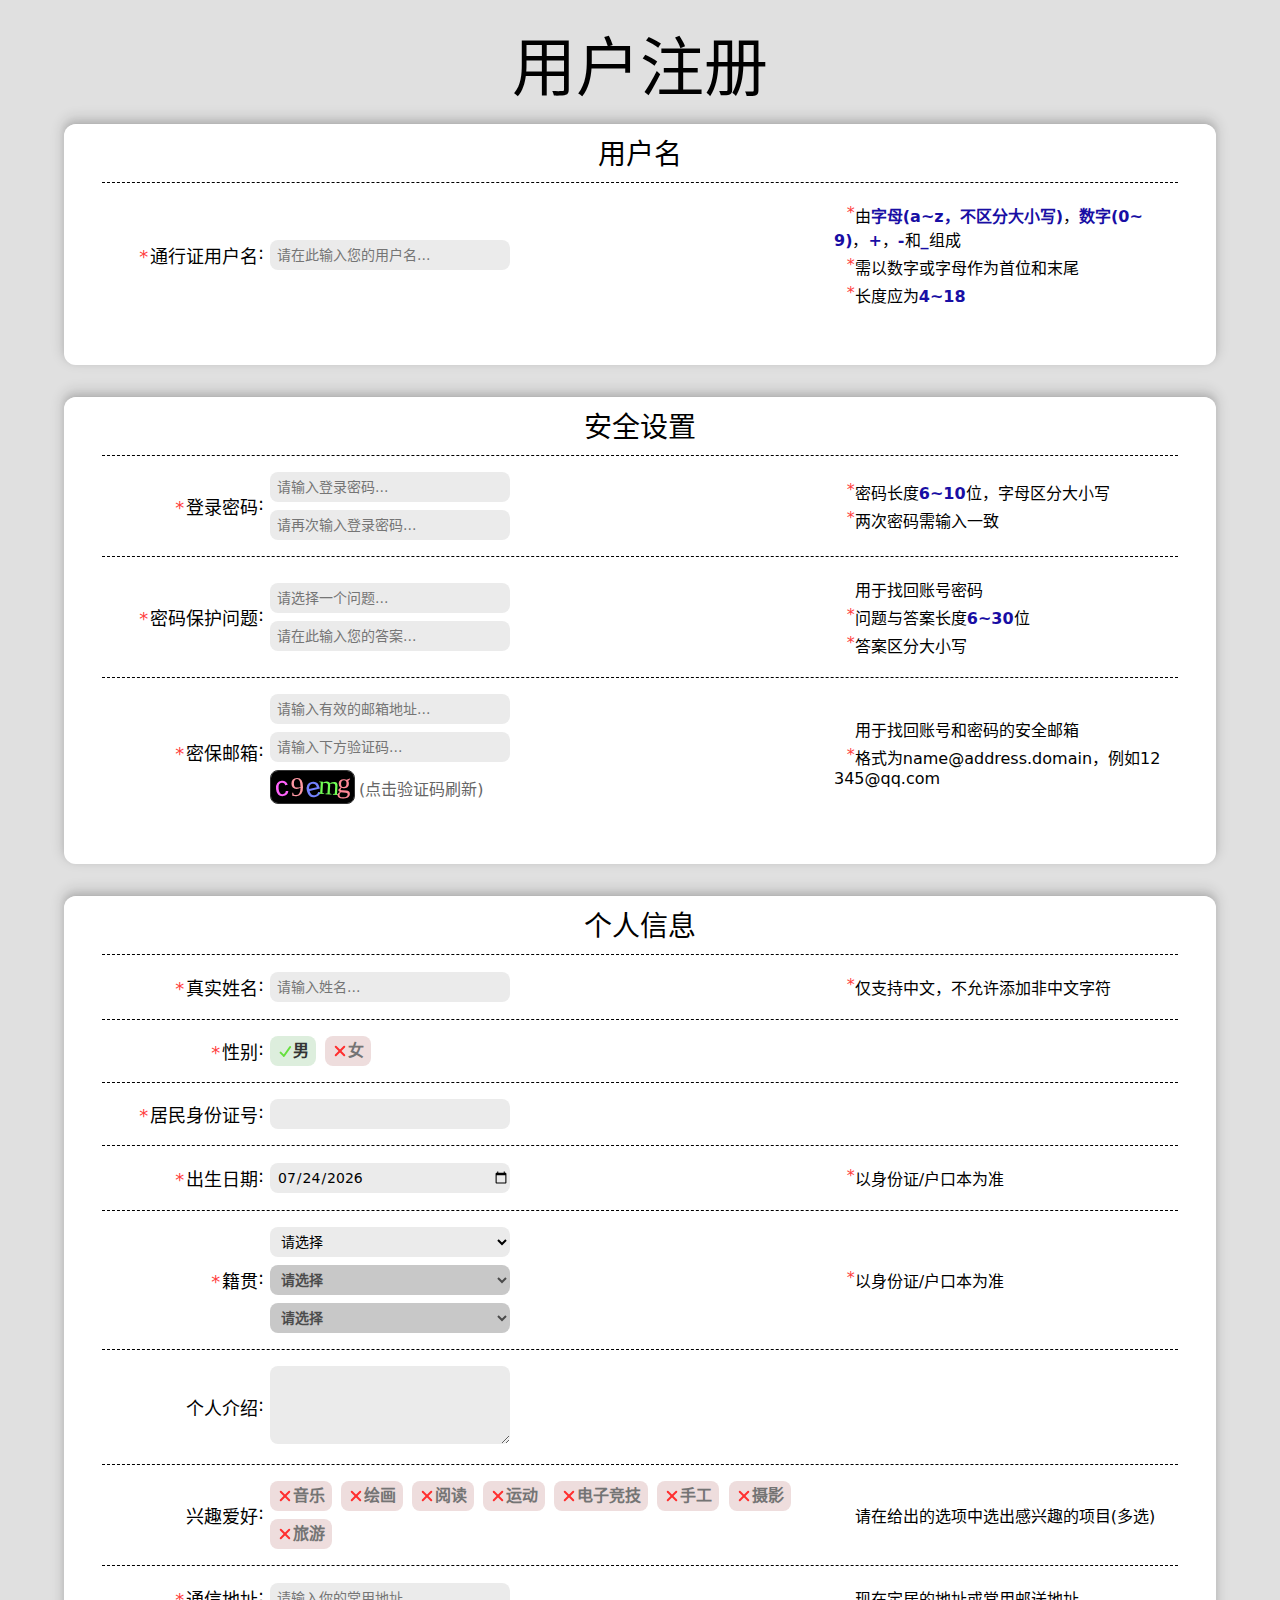
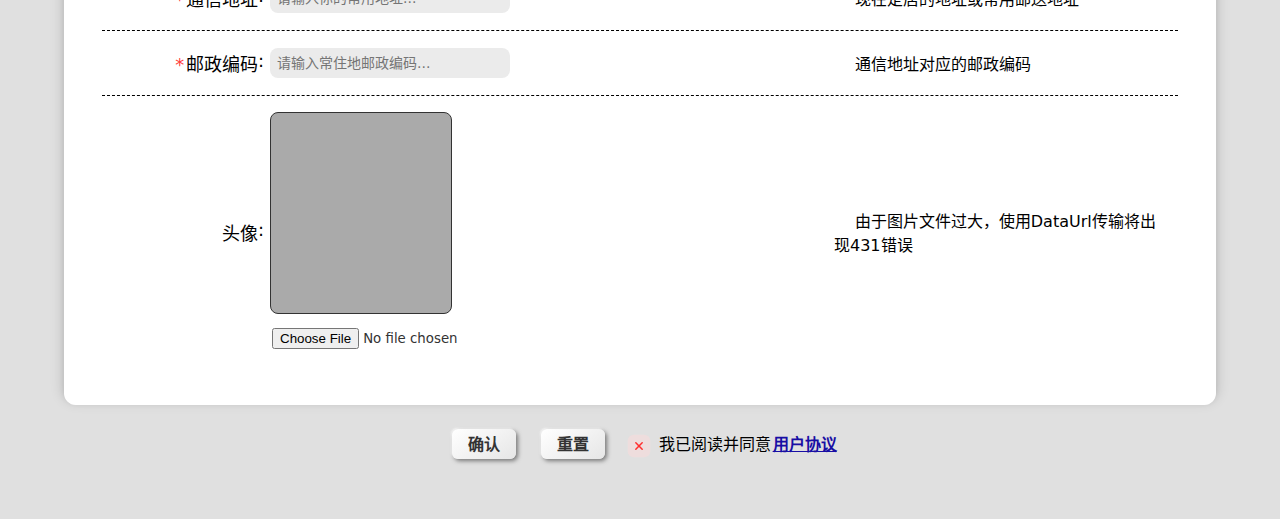
<file: index.html>
<!DOCTYPE html>
<html lang="zh-cn">

<head>
  <meta charset="UTF-8" />
  <meta lang="zh-cn" />
  <meta name="viewport" content="width=device-width, initial-scale=1.0" />
  <title>用户注册</title>
  <link href="style/theme.css" rel="stylesheet" type="text/css" />
  <link href="style/style.css" rel="stylesheet" type="text/css" />
</head>

<body>
  <div class="wrapper layer_base">
    <h1 align="center">用户注册</h1>
    <form name="registry" action="registry.html" method="get" onsubmit="return finalCheck()">
      <fieldset class="layer_middle">
        <legend class="title">用户名</legend>
        <table>
          <tbody>
            <tr class="layer_content">
              <td class="td_head emphasizer" align="right">
                <p>通行证用户名</p>
              </td>
              <td class="td_ele">
                <div>
                  <input type="text" name="username" id="username" placeholder="请在此输入您的用户名..." required />
                </div>
              </td>
              <td class="td_tip">
                <p class="tip emphasizer">
                  由<strong>字母(a~z，不区分大小写)</strong>，<strong>数字(0~9)</strong>，<strong>+</strong>，<strong>-</strong>和<strong>_</strong>组成
                </p>
                <p class="tip emphasizer">需以数字或字母作为首位和末尾</p>
                <p class="tip emphasizer">长度应为<strong>4~18</strong></p>
              </td>
            </tr>
          </tbody>
        </table>
      </fieldset>
      <fieldset class="layer_middle">
        <legend class="title">安全设置</legend>
        <table>
          <tbody>
            <tr class="layer_content">
              <td class="td_head emphasizer" align="right">
                <p>登录密码</p>
              </td>
              <td class="td_ele">
                <div>
                  <input type="password" name="password" id="password" placeholder="请输入登录密码..." required />
                </div>
                <div>
                  <input type="password" id="password_confirm" placeholder="请再次输入登录密码..." required />
                </div>
              </td>
              <td class="td_tip">
                <p class="tip emphasizer">
                  密码长度<strong>6~10</strong>位，字母区分大小写
                </p>
                <p class="tip emphasizer">两次密码需输入一致</p>
              </td>
            </tr>
            <tr class="layer_content">
              <td class="td_head emphasizer" align="right">
                <p>密码保护问题</p>
              </td>
              <td class="td_ele">
                <div>
                  <input type="text" name="security_question" id="security_question" list="sec_question_list"
                    placeholder="请选择一个问题..." required />
                  <datalist id="sec_question_list">
                    <option value="你最喜欢的游戏是？" />
                    <option value="你最喜欢的小说是？" />
                    <option value="你初中的语文老师是？" />
                    <option value="你的父母结婚日期是？" />
                    <option value="你的生日是？" />
                  </datalist>
                </div>
                <div>
                  <input type="text" name="sec_ques_ans" id="sec_ques_ans" placeholder="请在此输入您的答案..." required />
                </div>
              </td>
              <td class="td_tip">
                <p class="tip">用于找回账号密码</p>
                <p class="tip emphasizer">
                  问题与答案长度<strong>6~30</strong>位
                </p>
                <p class="tip emphasizer">答案区分大小写</p>
              </td>
            </tr>
            <tr class="layer_content">
              <td class="td_head emphasizer" align="right">
                <p>密保邮箱</p>
              </td>
              <td class="td_ele">
                <div>
                  <input type="email" name="security_email" id="security_email" placeholder="请输入有效的邮箱地址..." required />
                </div>
                <div>
                  <input type="text" id="verification" placeholder="请输入下方验证码..." autocomplete="false" required />
                </div>
                <div class="verification_container">
                  <canvas verification v-size="32" v-len="5"></canvas>
                  <p>(点击验证码刷新)</p>
                </div>
              </td>
              <td class="td_tip">
                <p class="tip">用于找回账号和密码的安全邮箱</p>
                <p class="tip emphasizer">
                  格式为name@address.domain，例如12345@qq.com
                </p>
              </td>
            </tr>
          </tbody>
        </table>
      </fieldset>
      <fieldset class="layer_middle">
        <legend class="title">个人信息</legend>
        <table>
          <tbody>
            <tr class="layer_content">
              <td class="td_head emphasizer" align="right">
                <p>真实姓名</p>
              </td>
              <td class="td_ele">
                <div>
                  <input type="text" name="name" id="name" placeholder="请输入姓名..." required />
                </div>
              </td>
              <td class="td_tip">
                <p class="tip emphasizer">仅支持中文，不允许添加非中文字符</p>
              </td>
            </tr>
            <tr class="layer_content">
              <td class="td_head emphasizer" align="right">
                <p>性别</p>
              </td>
              <td class="td_ele">
                <label class="checkbox_custom">
                  <input type="radio" name="gender" value="male" checked />
                  <span class="checkbox">男</span>
                </label>
                <label class="checkbox_custom">
                  <input type="radio" name="gender" value="female" />
                  <span class="checkbox">女</span>
                </label>
              </td>
              <td class="td_tip">
                <p class="tip">&nbsp;</p>
              </td>
            </tr>
            <tr class="layer_content">
              <td class="td_head emphasizer" align="right">
                <p>居民身份证号</p>
              </td>
              <td class="td_ele">
                <div>
                  <input type="text" name="idcode" id="idcode" required />
                </div>
              </td>
              <td class="td_tip">
                <p class="tip">&nbsp;</p>
              </td>
            </tr>
            <tr class="layer_content">
              <td class="td_head emphasizer" align="right">
                <p>出生日期</p>
              </td>
              <td class="td_ele">
                <div>
                  <input type="date" name="birthday" id="birthday" required />
                </div>
              </td>
              <td class="td_tip">
                <p class="tip emphasizer">以身份证/户口本为准</p>
              </td>
            </tr>
            <tr class="layer_content">
              <td class="td_head emphasizer" align="right">
                <p>籍贯</p>
              </td>
              <td class="td_ele">
                <div>
                  <select name="province" id="address_province" required>
                    <option value="None" disabled selected>请选择</option>
                  </select>
                </div>
                <div>
                  <select name="city" id="address_city" disabled required>
                  <option value="None" disabled selected>请选择</option>
                </select>
                </div>
                <div>
                  <select name="region" id="address_region" disabled required>
                  <option value="None" disabled selected>请选择</option>
                </select>
                </div>
              </td>
              <td class="td_tip">
                <p class="tip emphasizer">以身份证/户口本为准</p>
              </td>
            </tr>
            <tr class="layer_content">
              <td class="td_head" align="right">
                <p>个人介绍</p>
              </td>
              <td class="td_ele">
                <div>
                  <textarea name="resume" id="resume" cols="20" rows="4"></textarea>
                </div>
              </td>
              <td class="td_tip"></td>
            </tr>
            <tr class="layer_content">
              <td class="td_head" align="right">
                <p>兴趣爱好</p>
              </td>
              <td class="td_ele">
                <label class="checkbox_custom">
                  <input type="checkbox" name="interest" value="音乐" />
                  <span class="checkbox">音乐</span>
                </label>
                <label class="checkbox_custom">
                  <input type="checkbox" name="interest" value="绘画" />
                  <span class="checkbox">绘画</span>
                </label>
                <label class="checkbox_custom">
                  <input type="checkbox" name="interest" value="阅读" />
                  <span class="checkbox">阅读</span>
                </label>
                <label class="checkbox_custom">
                  <input type="checkbox" name="interest" value="运动" />
                  <span class="checkbox">运动</span>
                </label>
                <label class="checkbox_custom">
                  <input type="checkbox" name="interest" value="电子竞技" />
                  <span class="checkbox">电子竞技</span>
                </label>
                <label class="checkbox_custom">
                  <input type="checkbox" name="interest" value="手工" />
                  <span class="checkbox">手工</span>
                </label>
                <label class="checkbox_custom">
                  <input type="checkbox" name="interest" value="摄影" />
                  <span class="checkbox">摄影</span>
                </label>
                <label class="checkbox_custom">
                  <input type="checkbox" name="interest" value="旅游" />
                  <span class="checkbox">旅游</span>
                </label>
              </td>
              <td class="td_tip">
                <p class="tip">请在给出的选项中选出感兴趣的项目(多选)</p>
              </td>
            </tr>
            <tr class="layer_content">
              <td class="td_head emphasizer" align="right">
                <p>通信地址</p>
              </td>
              <td class="td_ele">
                <div>
                  <input type="text" name="address" id="address" placeholder="请输入你的常用地址..." required />
                </div>
              </td>
              <td class="td_tip">
                <p class="tip">现在定居的地址或常用邮送地址</p>
              </td>
            </tr>
            <tr class="layer_content">
              <td class="td_head emphasizer" align="right">
                <p>邮政编码</p>
              </td>
              <td class="td_ele">
                <div>
                  <input type="text" name="mailcode" id="mailcode" placeholder="请输入常住地邮政编码..." required />
                </div>
              </td>
              <td class="td_tip">
                <p class="tip">通信地址对应的邮政编码</p>
              </td>
            </tr>
            <tr class="layer_content">
              <td class="td_head" align="right">
                <p>头像</p>
              </td>
              <td class="td_ele">
                <canvas id="display" bgcolor="red" background="red" width="180" height="200">
                  Canvas is not supported on your explorer
                </canvas>
                <br />
                <div>
                  <input type="text" style="display: none" name="avator" id="avatorData" />
                <input type="file" id="avatorFile" accept="image/*" />
                </div>
              </td>
              <td class="td_tip">
                <p class="tip">
                  由于图片文件过大，使用DataUrl传输将出现431错误
                </p>
              </td>
            </tr>
          </tbody>
        </table>
      </fieldset>
      <div align="center" class="footer" style="margin: 10px auto">
        <input id="btn_compl" type="submit" value="确认" onclick="finalCheck" />
        <input id="btn_reset" type="reset" value="重置" onclick="formReset()" />
        <label class="checkbox_custom" style="transform: scale(0.75)">
          <input type="checkbox" name="plicy" />
          <span class="checkbox"></span>
        </label>
        <p style="display: inline-block">
          我已阅读并同意<a class="clickable" onclick="((e)=>{alert('用户协议：尚未完成。')})()" tabindex="0">用户协议</a>
        </p>
      </div>
    </form>
  </div>
  <div id="notif" class="notif_box hidden" onclick="navError();closeWarning();">
    <span class="notif_msg_box">
      <p id="notif_msg" align="left"></p>
    </span>
  </div>
</body>
<script type="text/javascript" src="lib/library.js"></script>
<script type="text/javascript" src="lib/verification.js"></script>
<script type="text/javascript" src="lib/checkrules.js"></script>
<script type="text/javascript" src="lib/locs.js"></script>
<script type="text/javascript" src="script.js"></script>

</html>
</file>
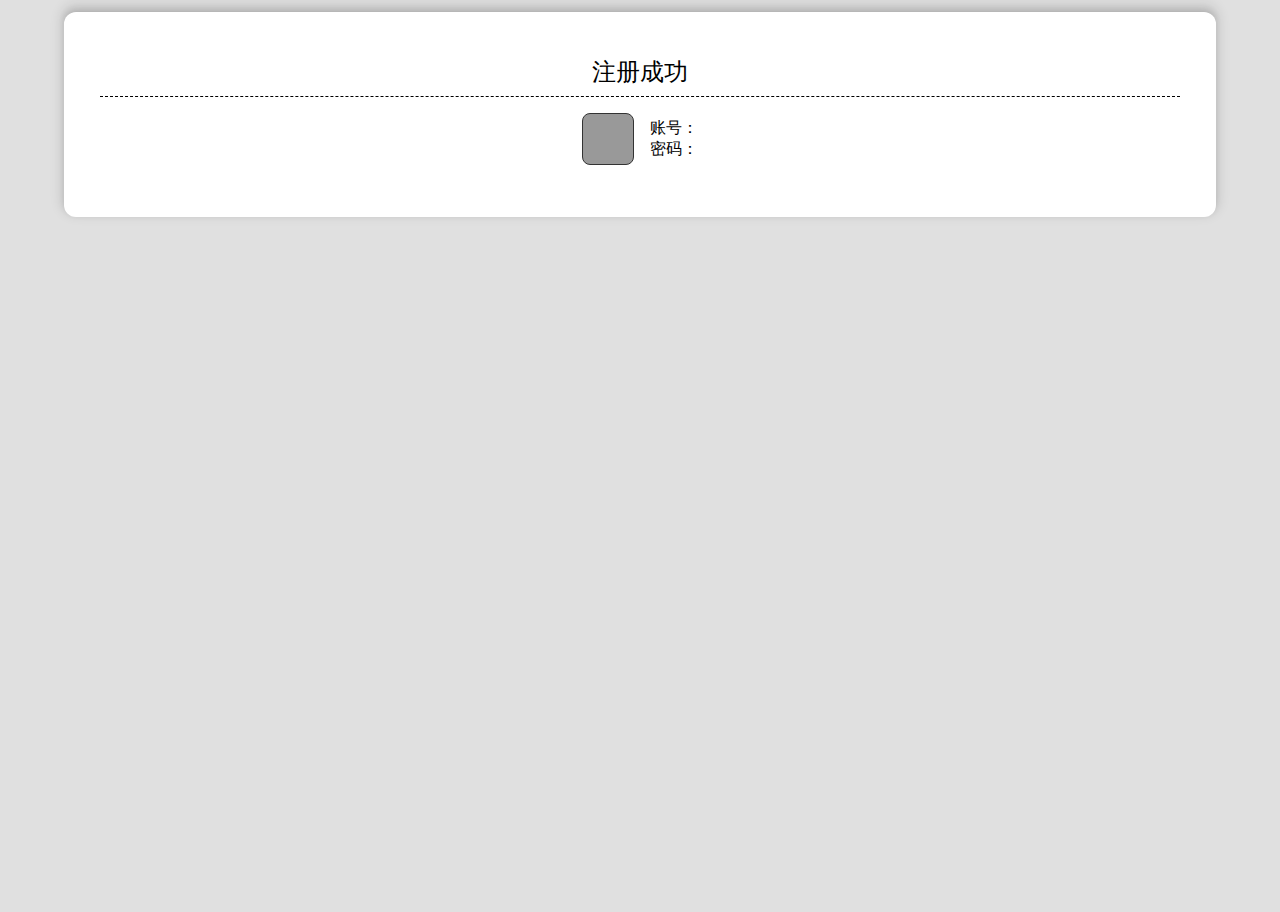
<file: registry.html>
<!DOCTYPE html>
<html>

<head>
    <meta charset="UTF-8" />
    <meta name="viewport" content="width=device-width, initial-scale=1.0" />
    <title>Document</title>
    <link href="style/theme.css" rel="stylesheet" type="text/css">
    <link href="style/style.css" rel="stylesheet" type="text/css">
    <style>
        .layer_middle {
            &>div {
                display: flex;
                justify-content: center;
                align-items: center;
            }
        }

        .container>* {
            left: 50%;
            right: 50%;
            margin: 8px;
        }

        span {
            display: flexbox;

            &>p {
                display: inline;
            }
        }
    </style>
</head>

<body>
    <div class="wrapper layer_base">
        <div class="layer_middle">
            <div class="container">
                <div></div>
                <h2 align="center">注册成功</h2>
                <div></div>
            </div>
            <div class="layer_content container">
                <canvas id="cvs" width="50" height="50" style="background-color: #999;">Canvas is not supported on your
                    explorer!</canvas>
                <div>
                    <span>
                        账号：<p id="username"></p>
                    </span>
                    <br>
                    <span>
                        密码：<p id="password"></p>
                    </span>
                </div>
            </div>
        </div>
    </div>
</body>

<script type="text/javascript" src="lib/library.js"></script>
<script type="text/javascript">

    $("#username").innerText = args["username"];
    $("#password").innerText = args["password"];
    cvs = $("#cvs");
    ctx = cvs.getContext('2d');
    var img = new Image();
    img.src = decodeURIComponent(args["avator"]);
    img.onload = function () {
        ctx.drawImage(img, 0, 0, cvs.width, cvs.height);
    };
</script>

</html>
</file>
<file: style/theme.css>
/*
    尝试做一个拟态风格主题CSS
*/

/**
*  基本层级样式
**/
@font-face {
  font-family: "HYWH";
  src: url("font/HYWH.ttf");
  font-weight: normal;
  font-style: normal;
}

:root {
  --outer-border: 12px;
  --inner-border: 12px;
  --radius-small: 4px;
  --shadow-3:
    0px -6px 16px -8px rgba(0, 0, 0, 0.08),
    0px -9px 28px 0px rgba(0, 0, 0, 0.05),
    0px -12px 48px 16px rgba(0, 0, 0, 0.03);
  --shadow-1: 0px -1px 2px -2px rgba(0, 0, 0, 0.16),
    0px -3px 6px 0px rgba(0, 0, 0, 0.12),
    0px -5px 12px 4px rgba(0, 0, 0, 0.09);
  --shadow-in-1: inset 0px -1px 2px -2px rgba(0, 0, 0, 0.16),
    inset 0px -3px 6px 0px rgba(0, 0, 0, 0.12),
    inset 0px -5px 12px 4px rgba(0, 0, 0, 0.09);
  --shadow-in-2: inset 0px -1px 2px -2px rgba(0, 0, 0, 0.5),
    inset 0px -3px 6px 0px rgba(0, 0, 0, 0.12),
    inset 0px -5px 12px 4px rgba(0, 0, 0, 0.09);
}

.layer_base {
  width: 100%;
}

.layer_middle {
  --margin-lr: min(5%, 64px);
  margin-top: 12px;
  margin-left: var(--margin-lr);
  margin-right: var(--margin-lr);
  padding: 36px;
  border-radius: var(--outer-border);
  background-color: #fff;
  background-color: -webkit-linear-gradient(145deg, #ebebeb, #d4d4d4);
  box-shadow: var(--shadow-1)
}

.layer_content {
  display: flex;
  width: 100%;
  align-items: center;
  margin: 0;
  padding: calc(2 * var(--radius-small)) 0;
  border-top: 1.3px dashed black;

  & > td {
    display: flexbox;
    box-sizing: border-box;
  }
}

.title {
  margin: 0;
  transform: translateY(28px);
  text-align: center;
  font-size: 28px;
  font-weight: 500;
  color: #000000;
  text-shadow: -1px -1px 4px #ffffff;
}

h1 {
  text-align: center;
  font-size: 64px;
  font-weight: normal;
  transform: translateY(16px);
  text-shadow: 2px 2px 2px 3px #525252, -2px -2px 6px #b3b3b3;
  margin: 0;
}

/**
*  各种输入
**/

/* 输入框 */
select,
input[list],
input[type="text"],
input[type="number"],
input[type="password"],
input[type="email"],
input[type="date"] {
  transition: 0.4s all;
  box-sizing: border-box;
  margin: 4px;
  border: 0;
  border-radius: 8px;
  min-width: 240px;
  line-height: 30px;
  height: 30px;
  padding-left: 0.5em;
  color: #000;
  font-size: 14px;
  font-weight: normal;
  background-color: #ebebeb;

  &:disabled {
    color: #000000;
    font-weight: bolder;
    background-color: #6c6c6c86;
  }
}

textarea {
  transition-property: color, font, background;
  transition-duration: .4s;
  transition-timing-function: ease;
  box-sizing: border-box;
  margin: 4px;
  border: 0;
  border-radius: 8px;
  min-width: 240px;
  padding: 0.5em;
  color: #000;
  font-size: 14px;
  font-weight: normal;
  background-color: #ebebeb;

  &:disabled {
    color: #000000;
    font-weight: bolder;
    background-color: #6c6c6c86;
  }
}


canvas {
  width: auto;
  height: auto;
  margin: 4px;
  box-sizing: content-box;
  border: 1.2px solid #333;
  background-color: #aaa;
  border-radius: 8px;
  /* 避免连续点击时选择中文 */
  user-select: none;
  -webkit-user-select: none;
}

input[type="file"] {
  display: inline-flexbox;
  vertical-align: middle;
  padding: 2px;
  margin: 4px;
  border-radius: 4px;
  color: #333;
}

input#file-upload-button {
  margin: auto;
  border: 0;
  background: transparent;
}

/* 多选框和单选框 */
label.checkbox_custom {
  display: inline-block;
  box-sizing: border-box;
  height: max-content;
  border: 0;
  padding: 0;
  margin: 4px 0 4px 4px;
  width: fit-content;
}

input[type="checkbox"],
input[type="radio"] {
  display: none;
  height: 30px;

  & + .checkbox {
    -moz-user-select: none;
    -khtml-user-select: none;
    -webkit-user-select: none;
    user-select: none;

    position: relative;
    display: inline-block;
    box-sizing: border-box;
    vertical-align: middle;
    white-space: nowrap;
    transition: 0.2s all;

    height: 30px;
    line-height: 30px;
    min-width: 30px;
    font-size: 16px;
    margin: 0;
    padding-left: 23px;
    padding-right: 7px;
    border-radius: 8px;
    color: #747474;
    font-weight: bold;
    background: #edd;
  }

  &:checked + .checkbox {
    color: #333;
    background: #ded;
  }

  &:not(:checked):hover + .checkbox {
    color: #000;
  }

  &:checked + .checkbox::after,
  &:checked + .checkbox::before {
    content: "";
    position: absolute;
    background-color: #66e03d;
    border-radius: 1px;
    transition: 0.2s all;
  }

  &:checked + .checkbox::before {
    top: 15.12px;
    left: 11.26px;
    width: 2px;
    height: 6px;
    transform: rotateZ(-45deg);
  }

  &:checked + .checkbox::after {
    top: 8.6px;
    left: 15.99px;
    width: 2px;
    height: 13px;
    transform: rotateZ(35deg);
  }

  &:not(:checked) + .checkbox::after,
  &:not(:checked) + .checkbox::before {
    content: "";
    position: absolute;
    background-color: #ff2f2f;
    top: 8px;
    left: 14px;
    width: 2px;
    height: 14px;
    border-radius: 1px;
    transition: 0.2s all;
  }

  /*未选中复选框常规状态*/
  &:not(:checked) + .checkbox::before {
    transform: rotateZ(45deg);
  }

  &:not(:checked) + .checkbox::after {
    transform: rotateZ(-45deg);
  }

  /*未选中复选框获得焦点或被悬停*/
  &[type="checkbox"]:not(:checked):hover + .checkbox::before,
  &[type="checkbox"]:not(:checked) ~ .checkbox:focus::before {
    background-color: #0c55ff;
    transform: rotateZ(0deg);
  }

  &[type="checkbox"]:not(:checked):hover + .checkbox::after,
  &[type="checkbox"]:not(:checked) ~ .checkbox:focus::after {
    background-color: #0c55ff;
    transform: rotateZ(-90deg);
  }

  /*未选中单框获得焦点或被悬停*/
  &[type="radio"]:not(:checked):hover + .checkbox::before,
  &[type="radio"]:not(:checked) ~ .checkbox:focus::before {
    transform: rotateZ(135deg);
  }

  &[type="radio"]:not(:checked):hover + .checkbox::after,
  &[type="radio"]:not(:checked) ~ .checkbox:focus::after {
    transform: rotateZ(45deg);
  }
}

/* 按钮 */
button,
input[type="button"],
input[type="submit"],
input[type="reset"] {
  border: 0;
  box-sizing: border-box;
  height: 30px;
  line-height: 30px;
  padding: auto;
  padding-left: 16px;
  padding-right: 16px;
  font-size: 16px;
  margin: 10px;
  transition: 0.2s all;
  border-radius: 6px;
  /*默认*/
  font-weight: bold;
  color: #333;
  box-shadow: inset 0px 0px 0px #fff0, inset 0px 0px 0px #fff0,
    2px 2px 4px #787878, -1px -1px 2px #f9f9f9;
  background: linear-gradient(145deg, #ffffff, #e6e6e6);

  /*悬停*/
  &:hover {
    color: #000;
    box-shadow: inset 0px 0px 0px #fff0, inset 0px 0px 0px #fff0,
      2px 2px 4px #2b2b2b, -1px -1px 4px #f0f0f0;
    background: linear-gradient(145deg, #ffffff, #e6e6e6);
  }

  /*按下*/
  &:active {
    color: #666;
    box-shadow: inset 2px 2px 6px #8f8f8f, inset -2px -2px 6px #ffffff,
      0px 0px 0px #fff0, 0px 0px 0px #fff0;
    background: linear-gradient(145deg, #dddddd, #ebebeb);
  }

  /*禁用*/
  &:disabled {
    font-weight: normal;
    color: #000;
    box-shadow: inset 2px 2px 6px #0000005a, inset -2px -2px 6px #ffffffb3,
      0px 0px 0px #fff0, 0px 0px 0px #fff0;
    background: linear-gradient(225deg, #b8b8b8, #b8b8b8);
  }
}
</file>
<file: style/style.css>
/* 基本样式 */
:root {
  --head_width: 10rem;
  --tip_width: 22rem;
}

* {
  font-family: system-ui, -apple-system, BlinkMacSystemFont, "Segoe UI", Roboto,
    Oxygen, Ubuntu, Cantarell, "Open Sans", "Helvetica Neue", sans-serif;
  font-weight: normal;
}

html,
body,
head,
form {
  border: 0;
  padding: 0;
  margin: 0;
  width: 100%;
  height: 100%;
  background-color: rgb(224, 224, 224);
}

/* 表单和表格基本样式 */
fieldset {
  box-sizing: border-box;
  border: 0;
}

table {
  box-sizing: border-box;
  width: 100%;
}

tr {
  display: inline-flex;
}

td,
th {
  padding: 8px 4px;
}

/* 项目名 & 输入区域 & 提示词 */
.td_head {
  font-size: 18px;
  width: var(--head_width);

  & > p {
    display: inline;
  }

  &::after {
    content: ":";
    position: absolute;
  }
}

.td_ele {
  position: relative;
  padding: 4px;
  width: calc(100% - var(--head_width) - var(--tip_width));

  & > div:not(.indicater),
  & > span {
    position: relative;
    width: fit-content;
  }

  & > span {
    display: inline-block;
  }
}

.indicater {
  --bgcolor: #f33;
  position: absolute;
  line-height: 100%;
  background-color: var(--bgcolor);
  top: calc(0% + 4px);
  left: 100%;
  text-wrap: nowrap;
  border-radius: 8px;
  transition-property: opacity, scale, transform;
  transition-duration: .2s;
  transition-timing-function: ease;

  &.top {
    transform-origin: 50% 0;
  }

  &.left {
    transform-origin: 0 50%;

  }

  user-select: none;
  -webkit-user-select: none;

  &.hidden {
    scale: .4;
    opacity: 0;
    transform: translateY(-20%);
  }

  p {
    color: white;
    padding: 0.5em 1em;
    margin: 0;
  }

  &::before {
    content: "";
    --size: 12px;
    z-index: -1;
    width: var(--size);
    height: var(--size);
    rotate: 45deg;
    position: absolute;
    background-color: var(--bgcolor);
  }

  &.top::before {
    left: 50%;
    translate: -50% -8%;
  }

  &.left::before {
    top: 50%;
    translate: -8% -50%;
  }
}

.td_tip {
  width: var(--tip_width);
}

input.error {
  transition: all 0.2s;
  color: #ff0000;
  text-decoration: underline;
}

label {
  & > input.error {
    & {
      outline: #ff4040;
    }
  }
}

.clickable {
  cursor: pointer;
  text-decoration: underline;
  color: #180ea4;
  font-weight: bold;
  margin: auto 0.1em;
}

.emphasizer {
  position: relative;

  &.td_head::before {
    content: "*";
    position: relative;
    left: 4px;
    color: #ff4040;
  }

  &.tip::before {
    content: "*";
    position: absolute;
    left: -8px;
    top: 0px;
    color: #ff4040;
  }

  .tip:not(&):first-letter::before {
    content: "*";
    position: absolute;
    left: -8px;
    top: 0px;
    color: #000000;
  }
}

.tip {
  position: relative;
  text-indent: 10px;
  margin: 4px;
  padding: 0;
  text-indent: 1.3em;
  word-break: break-all;

  & > strong {
    font-weight: bold;
    color: #180ea4;
  }
}

.footer {
  padding-bottom: 48px;
  display: flexbox;
}

.notif_box {
  position: fixed;
  display: flex;
  align-items: center;
  transition: all 0.5s ease-in-out;
  top: 12px;
  right: 12px;
  min-width: min(40%, 20rem);
  box-sizing: border-box;
  padding: 12px;
  border-radius: 4px;
  background-color: #fff;
  backdrop-filter: blur(0.15rem);
  -webkit-backdrop-filter: blur(0.15rem);
  box-shadow: 0px 1px 2px -2px rgba(0, 0, 0, 0.16),
    0px 3px 6px 0px rgba(0, 0, 0, 0.12), 0px 5px 12px 4px rgba(0, 0, 0, 0.09);

  & > span.notif_msg_box {
    display: inherit;
    overflow: hidden;
    -moz-user-select: none;
    -khtml-user-select: none;
    -webkit-user-select: none;
    user-select: none;
  }

  & > span > p {
    margin: auto;
    padding: auto;
    font-size: 16px;
    font-weight: bolder;
    color: #000;
    word-wrap: break-word;
  }

  &.hidden {
    transform: translateX(120%);
  }
}

div.verification_container {
  display: inline-flex;

  & > p {
    -moz-user-select: none;
    -khtml-user-select: none;
    -webkit-user-select: none;
    user-select: none;
    line-height: 100%;
    color: #666;
  }
}
</file>
